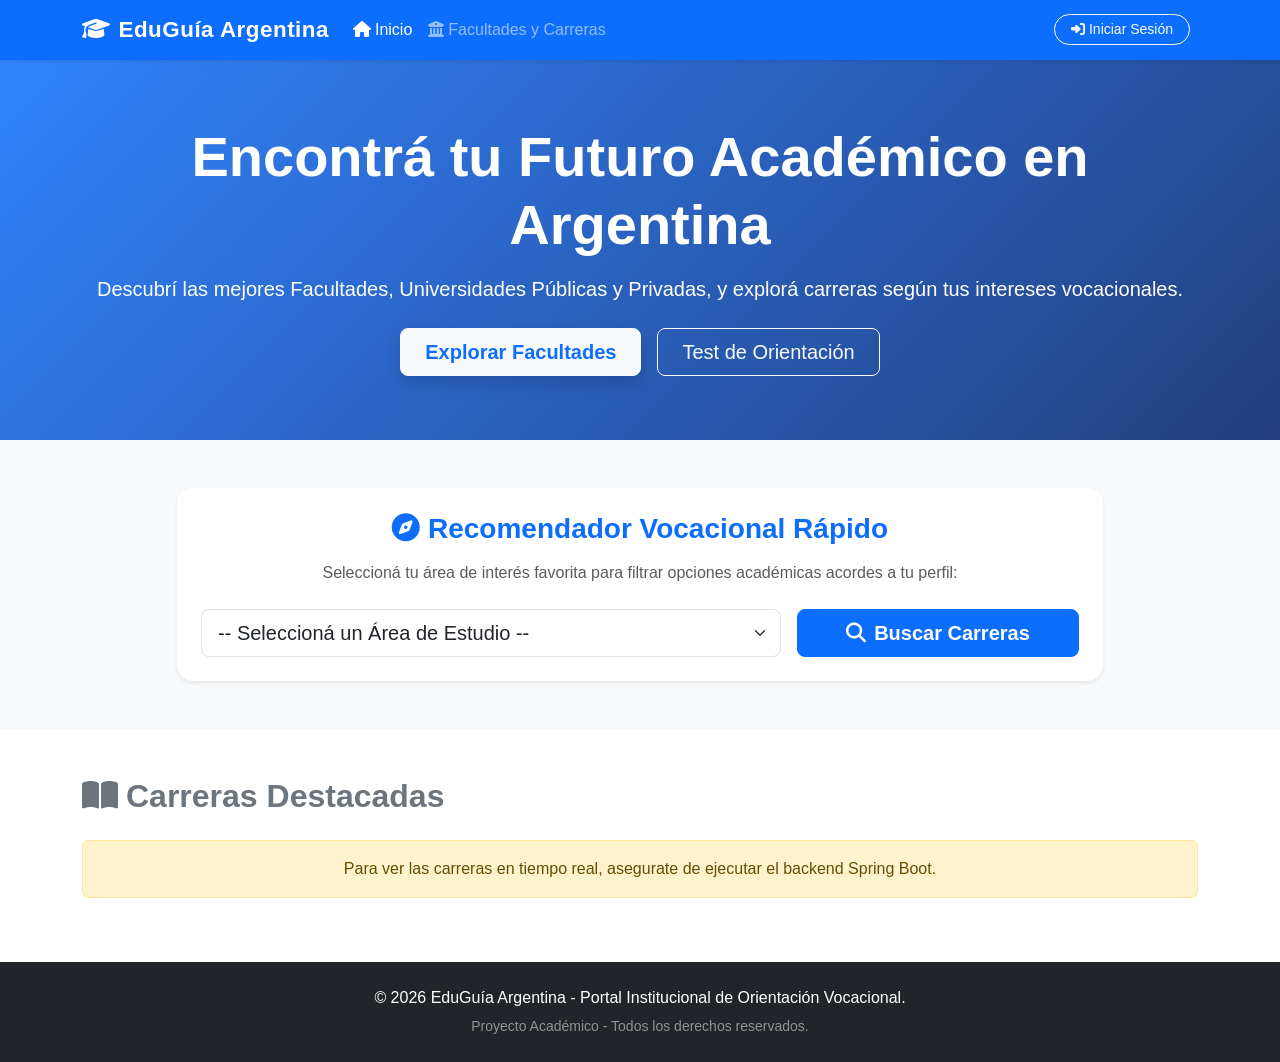
<file: OrientacionUniversitaria/target/classes/static/index.html>
<!DOCTYPE html>
<html lang="es">
<head>
    <meta charset="UTF-8">
    <meta name="viewport" content="width=device-width, initial-scale=1.0">
    <title>EduGuía Argentina - Orientación Vocacional Universitario</title>
    <link href="https://cdn.jsdelivr.net/npm/bootstrap@5.3.0/dist/css/bootstrap.min.css" rel="stylesheet">
    <link rel="stylesheet" href="https://cdnjs.cloudflare.com/ajax/libs/font-awesome/6.4.0/css/all.min.css">
    <link rel="stylesheet" href="css/style.css">
</head>
<body>

    <!-- NAVBAR -->
    <nav class="navbar navbar-expand-lg navbar-dark bg-primary shadow-sm sticky-top">
        <div class="container">
            <a class="navbar-brand fw-bold" href="index.html">
                <i class="fa-solid fa-graduation-cap me-2"></i>EduGuía Argentina
            </a>
            <button class="navbar-toggler" type="button" data-bs-toggle="collapse" data-bs-target="#navbarNav">
                <span class="navbar-toggler-icon"></span>
            </button>
            <div class="collapse navbar-collapse" id="navbarNav">
                <ul class="navbar-nav me-auto">
                    <li class="nav-item"><a class="nav-link active" href="index.html"><i class="fa-solid fa-house me-1"></i>Inicio</a></li>
                    <li class="nav-item"><a class="nav-link" href="facultades.html"><i class="fa-solid fa-university me-1"></i>Facultades y Carreras</a></li>
                </ul>
                <div class="d-flex align-items-center" id="user-nav-section">
                    <a href="login.html" class="btn btn-outline-light btn-sm rounded-pill px-3 me-2"><i class="fa-solid fa-right-to-bracket me-1"></i>Iniciar Sesión</a>
                </div>
            </div>
        </div>
    </nav>

    <!-- HERO SECTION -->
    <header class="hero-section text-center text-white d-flex align-items-center">
        <div class="container py-5">
            <h1 class="display-4 fw-bold mb-3">Encontrá tu Futuro Académico en Argentina</h1>
            <p class="lead mb-4">Descubrí las mejores Facultades, Universidades Públicas y Privadas, y explorá carreras según tus intereses vocacionales.</p>
            <div class="d-flex justify-content-center gap-3">
                <a href="facultades.html" class="btn btn-light btn-lg text-primary fw-semibold px-4 shadow">Explorar Facultades</a>
                <a href="#buscador-vocacional" class="btn btn-outline-light btn-lg px-4">Test de Orientación</a>
            </div>
        </div>
    </header>

    <!-- RECOMENDADOR / BUSCADOR VOCACIONAL -->
    <section id="buscador-vocacional" class="py-5 bg-light">
        <div class="container">
            <div class="row justify-content-center">
                <div class="col-md-10">
                    <div class="card border-0 shadow-sm p-4 rounded-4">
                        <h3 class="fw-bold text-center mb-3 text-primary"><i class="fa-solid fa-compass me-2"></i>Recomendador Vocacional Rápido</h3>
                        <p class="text-center text-muted mb-4">Seleccioná tu área de interés favorita para filtrar opciones académicas acordes a tu perfil:</p>
                        <div class="row g-3">
                            <div class="col-md-8">
                                <select id="select-area" class="form-select form-select-lg">
                                    <option value="">-- Seleccioná un Área de Estudio --</option>
                                    <option value="Tecnología e Informática">Tecnología e Informática</option>
                                    <option value="Ingeniería">Ingeniería y Producción</option>
                                    <option value="Ciencias Naturales">Ciencias Naturales y Exactas</option>
                                    <option value="Geodesia">Geodesia y Agrimensura</option>
                                </select>
                            </div>
                            <div class="col-md-4">
                                <button class="btn btn-primary btn-lg w-100 fw-bold" onclick="buscarCarreras()"><i class="fa-solid fa-magnifying-glass me-2"></i>Buscar Carreras</button>
                            </div>
                        </div>
                    </div>
                </div>
            </div>
        </div>
    </section>

    <!-- RESULTADOS DE CARRERAS -->
    <section class="container py-5">
        <h2 class="fw-bold mb-4 text-secondary"><i class="fa-solid fa-book-open me-2"></i>Carreras Destacadas</h2>
        <div class="row g-4" id="contenedor-carreras">
            <!-- Cargado dinámicamente con JS -->
        </div>
    </section>

    <!-- FOOTER -->
    <footer class="bg-dark text-white py-4 mt-auto">
        <div class="container text-center">
            <p class="mb-1">&copy; 2026 EduGuía Argentina - Portal Institucional de Orientación Vocacional.</p>
            <small class="text-white-50">Proyecto Académico - Todos los derechos reservados.</small>
        </div>
    </footer>

    <script src="https://cdn.jsdelivr.net/npm/bootstrap@5.3.0/dist/js/bootstrap.bundle.min.js"></script>
    <script src="js/script.js"></script>
</body>
</html>
</file>
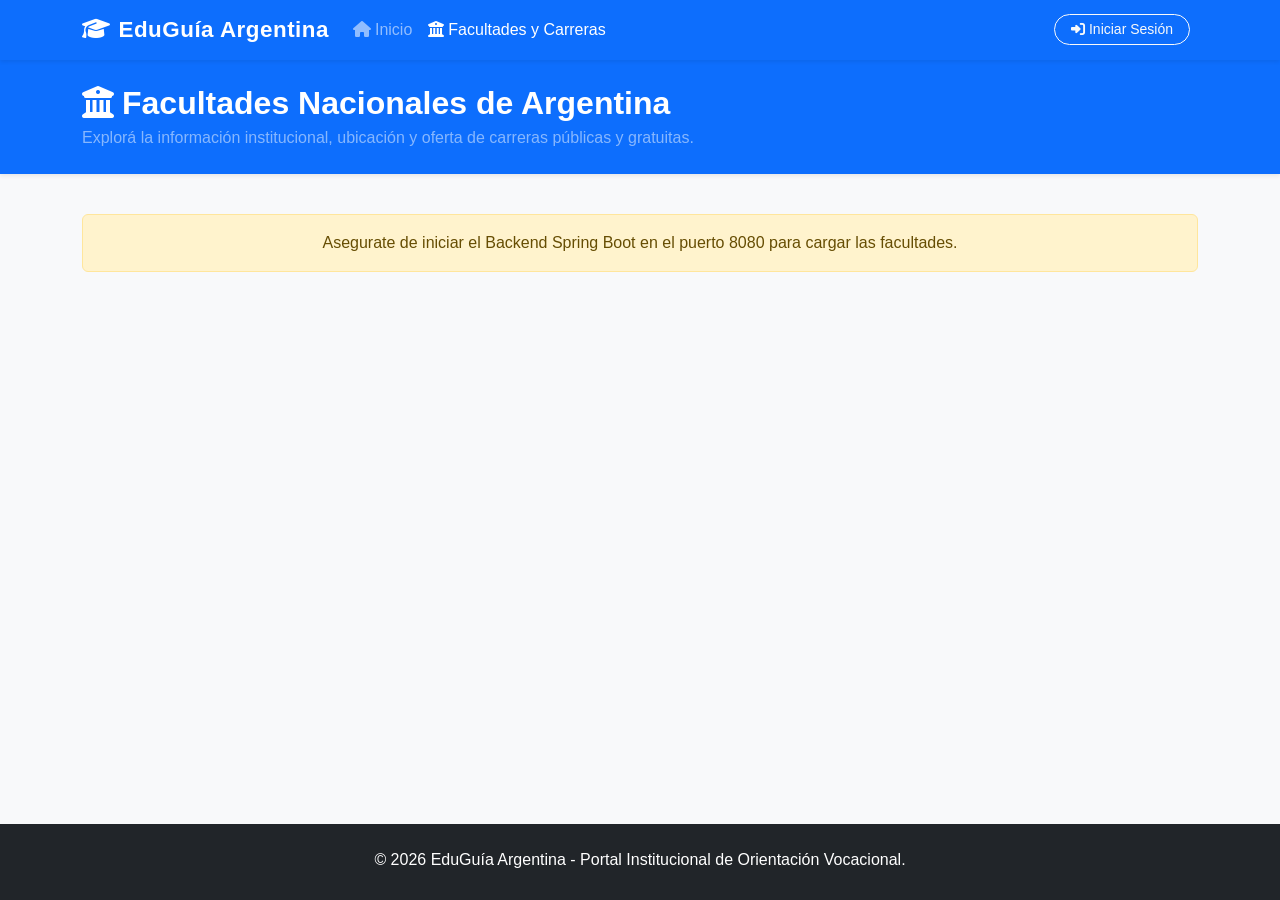
<file: OrientacionUniversitaria/target/classes/static/facultades.html>
<!DOCTYPE html>
<html lang="es">
<head>
    <meta charset="UTF-8">
    <meta name="viewport" content="width=device-width, initial-scale=1.0">
    <title>Facultades de Argentina - EduGuía</title>
    <link href="https://cdn.jsdelivr.net/npm/bootstrap@5.3.0/dist/css/bootstrap.min.css" rel="stylesheet">
    <link rel="stylesheet" href="https://cdnjs.cloudflare.com/ajax/libs/font-awesome/6.4.0/css/all.min.css">
    <link rel="stylesheet" href="css/style.css">
</head>
<body class="bg-light d-flex flex-column min-vh-100">

    <!-- NAVBAR -->
    <nav class="navbar navbar-expand-lg navbar-dark bg-primary shadow-sm sticky-top">
        <div class="container">
            <a class="navbar-brand fw-bold" href="index.html">
                <i class="fa-solid fa-graduation-cap me-2"></i>EduGuía Argentina
            </a>
            <button class="navbar-toggler" type="button" data-bs-toggle="collapse" data-bs-target="#navbarNav">
                <span class="navbar-toggler-icon"></span>
            </button>
            <div class="collapse navbar-collapse" id="navbarNav">
                <ul class="navbar-nav me-auto">
                    <li class="nav-item"><a class="nav-link" href="index.html"><i class="fa-solid fa-house me-1"></i>Inicio</a></li>
                    <li class="nav-item"><a class="nav-link active" href="facultades.html"><i class="fa-solid fa-university me-1"></i>Facultades y Carreras</a></li>
                </ul>
                <div class="d-flex align-items-center" id="user-nav-section">
                    <a href="login.html" class="btn btn-outline-light btn-sm rounded-pill px-3 me-2"><i class="fa-solid fa-right-to-bracket me-1"></i>Iniciar Sesión</a>
                </div>
            </div>
        </div>
    </nav>

    <!-- BANNER -->
    <div class="bg-primary text-white py-4 mb-4 shadow-sm">
        <div class="container">
            <h2 class="fw-bold mb-1"><i class="fa-solid fa-building-columns me-2"></i>Facultades Nacionales de Argentina</h2>
            <p class="mb-0 text-white-50">Explorá la información institucional, ubicación y oferta de carreras públicas y gratuitas.</p>
        </div>
    </div>

    <!-- LISTADO DE FACULTADES -->
    <div class="container py-3">
        <div class="row g-4" id="contenedor-facultades">
            <!-- Carga dinámica -->
        </div>
    </div>

    <!-- MODAL DETALLE DE FACULTAD -->
    <div class="modal fade" id="modalFacultad" tabindex="-1" aria-hidden="true">
        <div class="modal-dialog modal-lg modal-dialog-centered">
            <div class="modal-content rounded-4 border-0">
                <div class="modal-header bg-primary text-white">
                    <h5 class="modal-title fw-bold" id="modal-facultad-titulo">Detalles de la Facultad</h5>
                    <button type="button" class="btn-close btn-close-white" data-bs-dismiss="modal" aria-label="Close"></button>
                </div>
                <div class="modal-body p-4">
                    <p id="modal-facultad-universidad" class="text-primary fw-bold fs-5 mb-2"></p>
                    <p id="modal-facultad-ubicacion" class="text-muted"><i class="fa-solid fa-location-dot me-1"></i></p>
                    <hr>
                    <p id="modal-facultad-descripcion"></p>
                    <a id="modal-facultad-web" href="#" target="_blank" class="btn btn-outline-primary btn-sm"><i class="fa-solid fa-globe me-1"></i>Sitio Web Oficial</a>
                </div>
            </div>
        </div>
    </div>

    <!-- FOOTER -->
    <footer class="bg-dark text-white py-4 mt-auto">
        <div class="container text-center">
            <p class="mb-1">&copy; 2026 EduGuía Argentina - Portal Institucional de Orientación Vocacional.</p>
        </div>
    </footer>

    <script src="https://cdn.jsdelivr.net/npm/bootstrap@5.3.0/dist/js/bootstrap.bundle.min.js"></script>
    <script src="js/script.js"></script>
</body>
</html>
</file>
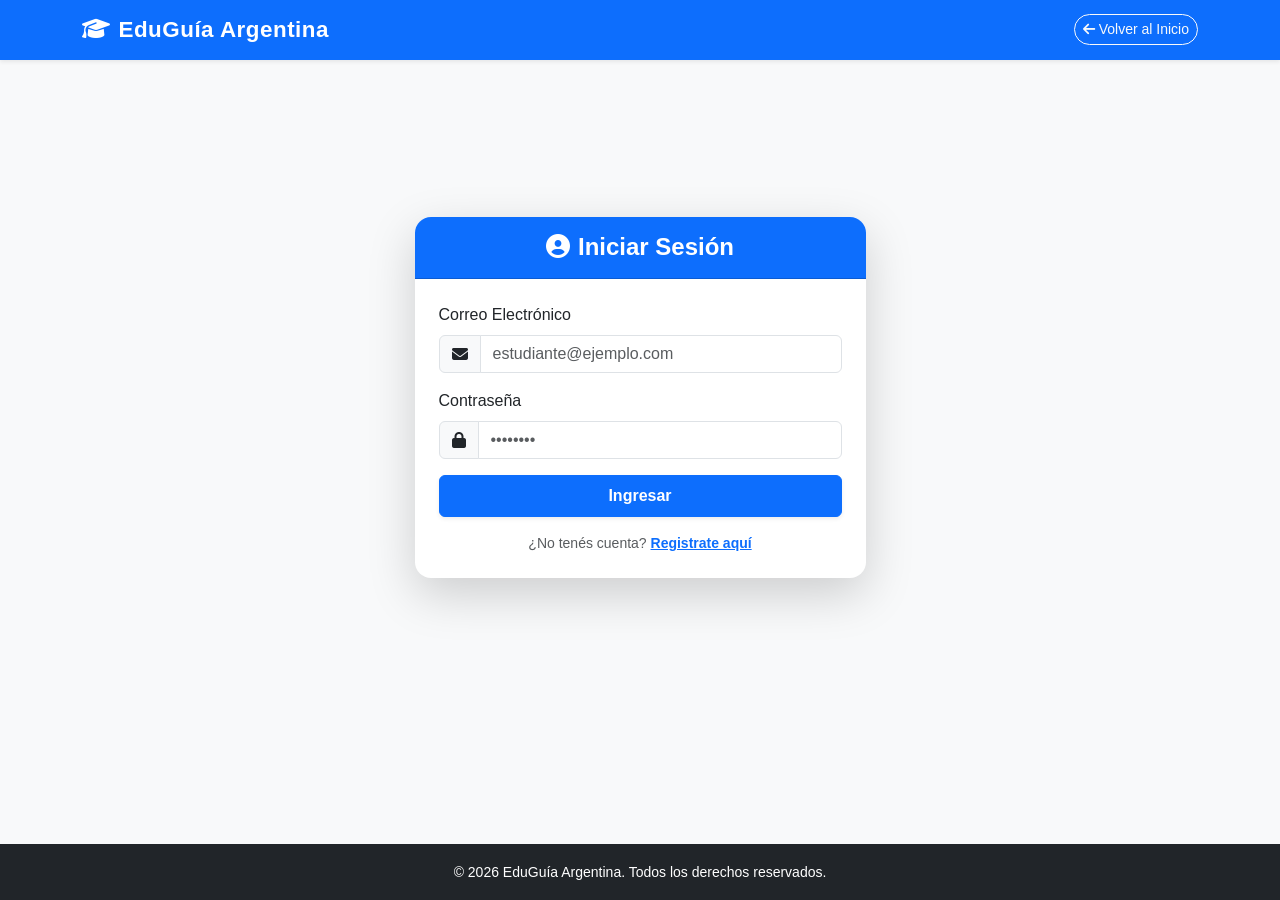
<file: OrientacionUniversitaria/target/classes/static/login.html>
<!DOCTYPE html>
<html lang="es">
<head>
    <meta charset="UTF-8">
    <meta name="viewport" content="width=device-width, initial-scale=1.0">
    <title>Iniciar Sesión / Registro - EduGuía Argentina</title>
    <link href="https://cdn.jsdelivr.net/npm/bootstrap@5.3.0/dist/css/bootstrap.min.css" rel="stylesheet">
    <link rel="stylesheet" href="https://cdnjs.cloudflare.com/ajax/libs/font-awesome/6.4.0/css/all.min.css">
    <link rel="stylesheet" href="css/style.css">
</head>
<body class="bg-light d-flex flex-column min-vh-100">

    <!-- NAVBAR -->
    <nav class="navbar navbar-expand-lg navbar-dark bg-primary shadow-sm">
        <div class="container">
            <a class="navbar-brand fw-bold" href="index.html">
                <i class="fa-solid fa-graduation-cap me-2"></i>EduGuía Argentina
            </a>
            <a href="index.html" class="btn btn-outline-light btn-sm rounded-pill"><i class="fa-solid fa-arrow-left me-1"></i>Volver al Inicio</a>
        </div>
    </nav>

    <!-- CONTENIDO LOGIN / REGISTRO -->
    <div class="container my-auto py-5">
        <div class="row justify-content-center">
            <div class="col-md-6 col-lg-5">
                <div class="card border-0 shadow-lg rounded-4 overflow-hidden">
                    <div class="card-header bg-primary text-white text-center py-3">
                        <h4 class="fw-bold mb-0" id="form-title"><i class="fa-solid fa-user-circle me-2"></i>Iniciar Sesión</h4>
                    </div>
                    <div class="card-body p-4">
                        <div id="alert-box"></div>

                        <!-- FORMULARIO LOGIN -->
                        <form id="form-login" onsubmit="handleLogin(event)">
                            <div class="mb-3">
                                <label class="form-label font-weight-bold">Correo Electrónico</label>
                                <div class="input-group">
                                    <span class="input-group-text"><i class="fa-solid fa-envelope"></i></span>
                                    <input type="email" id="login-email" class="form-control" placeholder="estudiante@ejemplo.com" required>
                                </div>
                            </div>
                            <div class="mb-3">
                                <label class="form-label font-weight-bold">Contraseña</label>
                                <div class="input-group">
                                    <span class="input-group-text"><i class="fa-solid fa-lock"></i></span>
                                    <input type="password" id="login-password" class="form-control" placeholder="••••••••" required>
                                </div>
                            </div>
                            <button type="submit" class="btn btn-primary w-100 fw-bold py-2 shadow-sm mb-3">Ingresar</button>
                            <p class="text-center text-muted small mb-0">¿No tenés cuenta? <a href="#" onclick="toggleForm('register')" class="text-primary fw-bold">Registrate aquí</a></p>
                        </form>

                        <!-- FORMULARIO REGISTRO -->
                        <form id="form-register" style="display: none;" onsubmit="handleRegister(event)">
                            <div class="row g-2 mb-2">
                                <div class="col-6">
                                    <label class="form-label small fw-bold">Nombre</label>
                                    <input type="text" id="reg-nombre" class="form-control form-control-sm" required>
                                </div>
                                <div class="col-6">
                                    <label class="form-label small fw-bold">Apellido</label>
                                    <input type="text" id="reg-apellido" class="form-control form-control-sm" required>
                                </div>
                            </div>
                            <div class="mb-2">
                                <label class="form-label small fw-bold">DNI</label>
                                <input type="number" id="reg-dni" class="form-control form-control-sm" required>
                            </div>
                            <div class="mb-2">
                                <label class="form-label small fw-bold">Correo Electrónico</label>
                                <input type="email" id="reg-email" class="form-control form-control-sm" required>
                            </div>
                            <div class="mb-2">
                                <label class="form-label small fw-bold">Contraseña</label>
                                <input type="password" id="reg-password" class="form-control form-control-sm" required>
                            </div>
                            <div class="mb-3">
                                <label class="form-label small fw-bold">Área de Interés Principal</label>
                                <select id="reg-interes" class="form-select form-select-sm">
                                    <option value="Tecnología e Informática">Tecnología e Informática</option>
                                    <option value="Ingeniería y Producción">Ingeniería y Producción</option>
                                    <option value="Ciencias Naturales">Ciencias Naturales</option>
                                    <option value="Humanidades y Ciencias Sociales">Humanidades y Ciencias Sociales</option>
                                </select>
                            </div>
                            <button type="submit" class="btn btn-success w-100 fw-bold py-2 shadow-sm mb-3">Crear Cuenta</button>
                            <p class="text-center text-muted small mb-0">¿Ya tenés cuenta? <a href="#" onclick="toggleForm('login')" class="text-primary fw-bold">Iniciá sesión</a></p>
                        </form>

                    </div>
                </div>
            </div>
        </div>
    </div>

    <!-- FOOTER -->
    <footer class="bg-dark text-white py-3 mt-auto text-center">
        <small>&copy; 2026 EduGuía Argentina. Todos los derechos reservados.</small>
    </footer>

    <script src="js/script.js"></script>
</body>
</html>
</file>
<file: OrientacionUniversitaria/target/classes/static/css/style.css>
body {
    font-family: 'Segoe UI', Tahoma, Geneva, Verdana, sans-serif;
}

.hero-section {
    background: linear-gradient(135deg, rgba(13, 110, 253, 0.85), rgba(11, 42, 112, 0.9)), 
                url('https://images.unsplash.com/photo-1523050854058-8df90110c9f1?q=80&w=1200') center/cover no-repeat;
    min-height: 380px;
}

.card {
    transition: transform 0.2s ease, box-shadow 0.2s ease;
}

.card:hover {
    transform: translateY(-4px);
    box-shadow: 0 10px 20px rgba(0,0,0,0.1) !important;
}

.navbar-brand {
    font-size: 1.4rem;
    letter-spacing: 0.5px;
}
</file>
